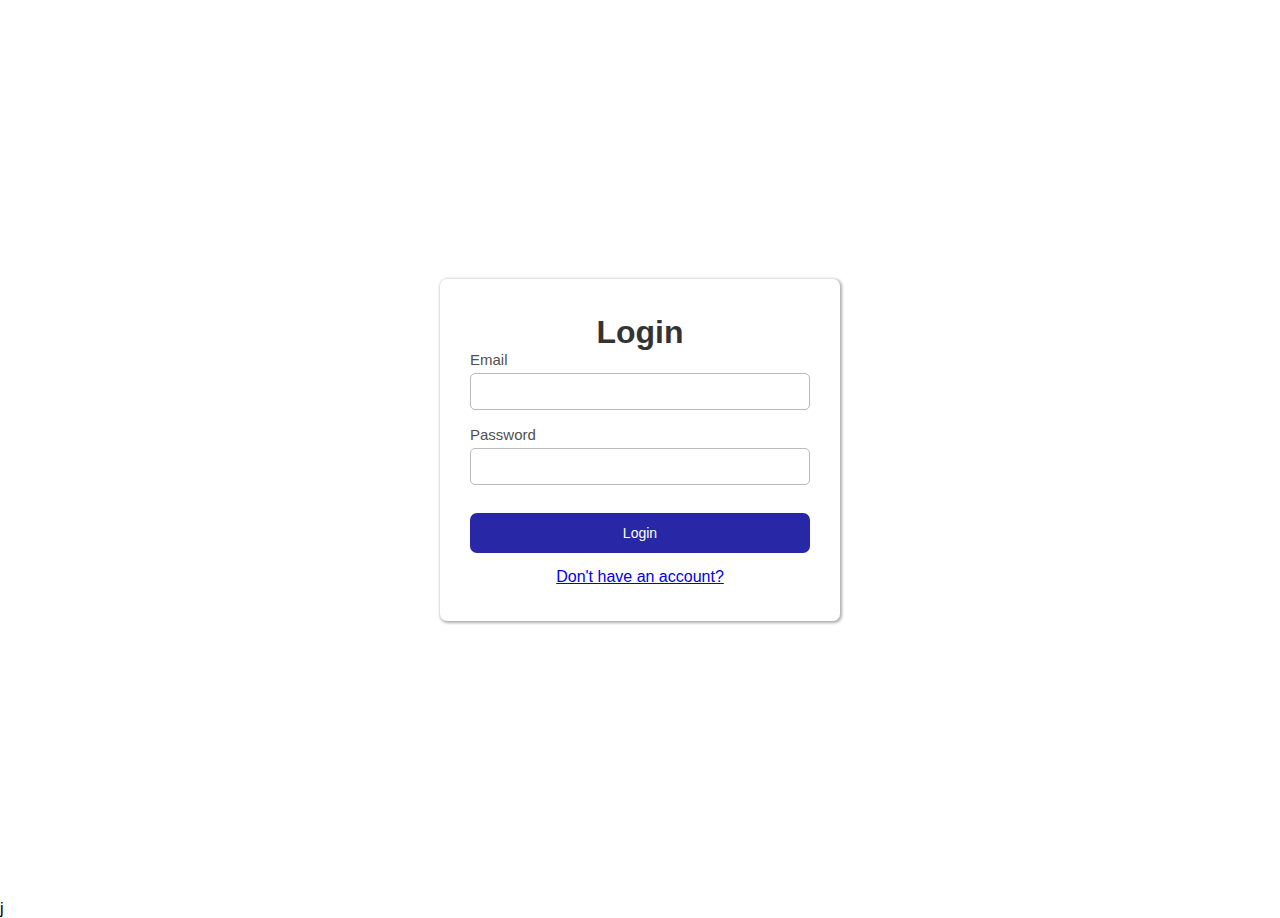
<file: index.html>
<!DOCTYPE html>
<html lang="en">
  <head>
    <meta charset="UTF-8" />
    <meta name="viewport" content="width=device-width, initial-scale=1.0" />
    <title>Document</title>
    <link rel="stylesheet" href="style.css" />
  </head>
  <body>
    <div class="container">
      <div class="login-container">
        <form action="./table.html">
          <h1>Login</h1>
          <div class="form-item">
            <label for="email">Email</label>
            <input type="text" id="email" />
          </div>
          <div class="form-item">
            <label for="password">Password</label>
            <input type="text" id="password" />
          </div>
          <button class="login-button">Login</button>
          <a href="signup.html">Don't have an account?</a>
        </form>
      </div>
    </div>
  </body>
</html>
j
</file>
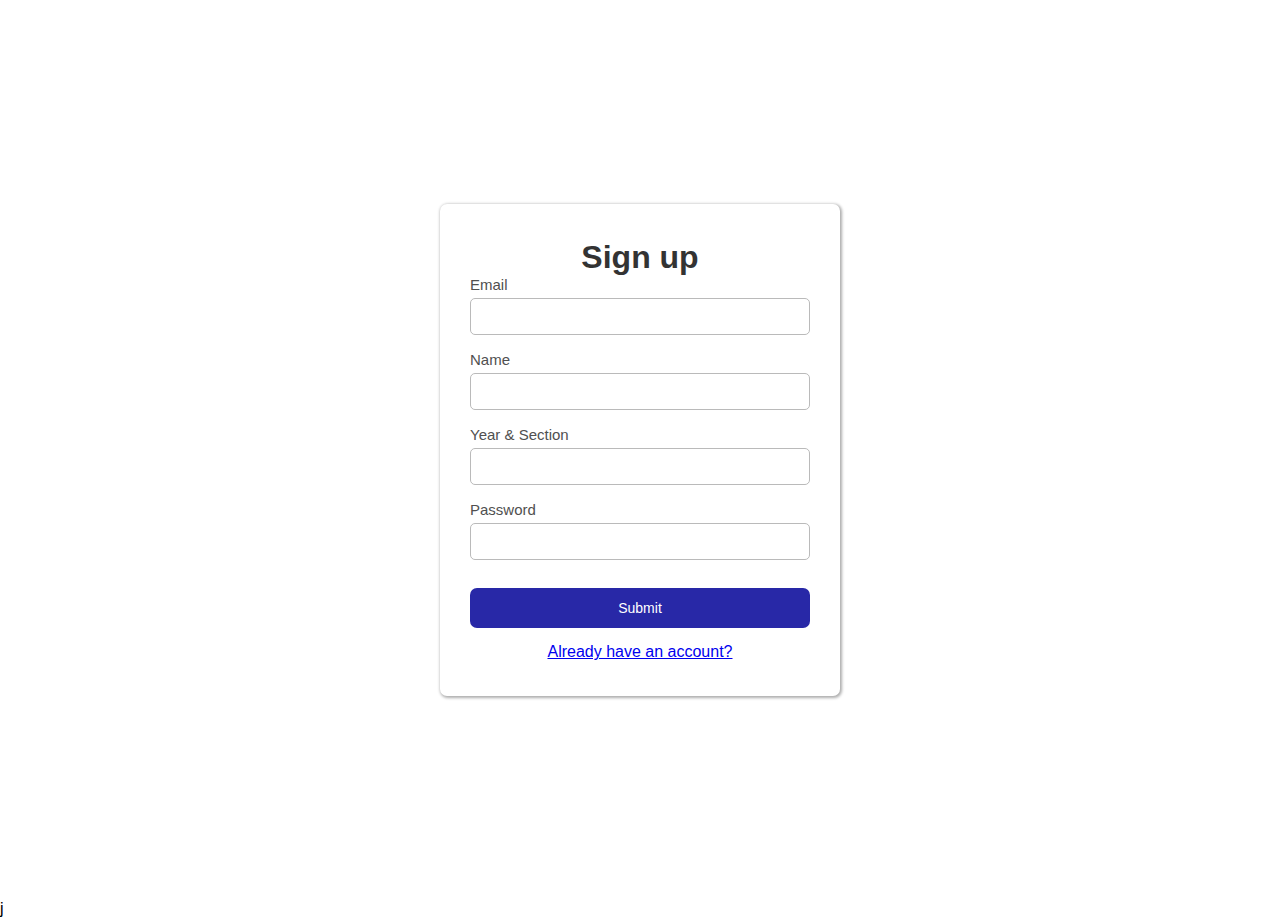
<file: signup.html>
<!DOCTYPE html>
<html lang="en">
  <head>
    <meta charset="UTF-8" />
    <meta name="viewport" content="width=device-width, initial-scale=1.0" />
    <title>Document</title>
    <link rel="stylesheet" href="style.css" />
  </head>
  <body>
    <div class="container">
      <div class="login-container">
        <form action="#">
          <h1>Sign up</h1>
          <div class="form-item">
            <label for="email">Email</label>
            <input type="text" id="email" />
          </div>
          <div class="form-item">
            <label for="email">Name</label>
            <input type="text" id="name" />
          </div>
          <div class="form-item">
            <label for="email">Year & Section</label>
            <input type="text" id="year-section" />
          </div>
          <div class="form-item">
            <label for="password">Password</label>
            <input type="text" id="password" />
          </div>
          <button class="login-button">Submit</button>
          <a href="index.html">Already have an account?</a>
        </form>
      </div>
    </div>
  </body>
</html>
j
</file>
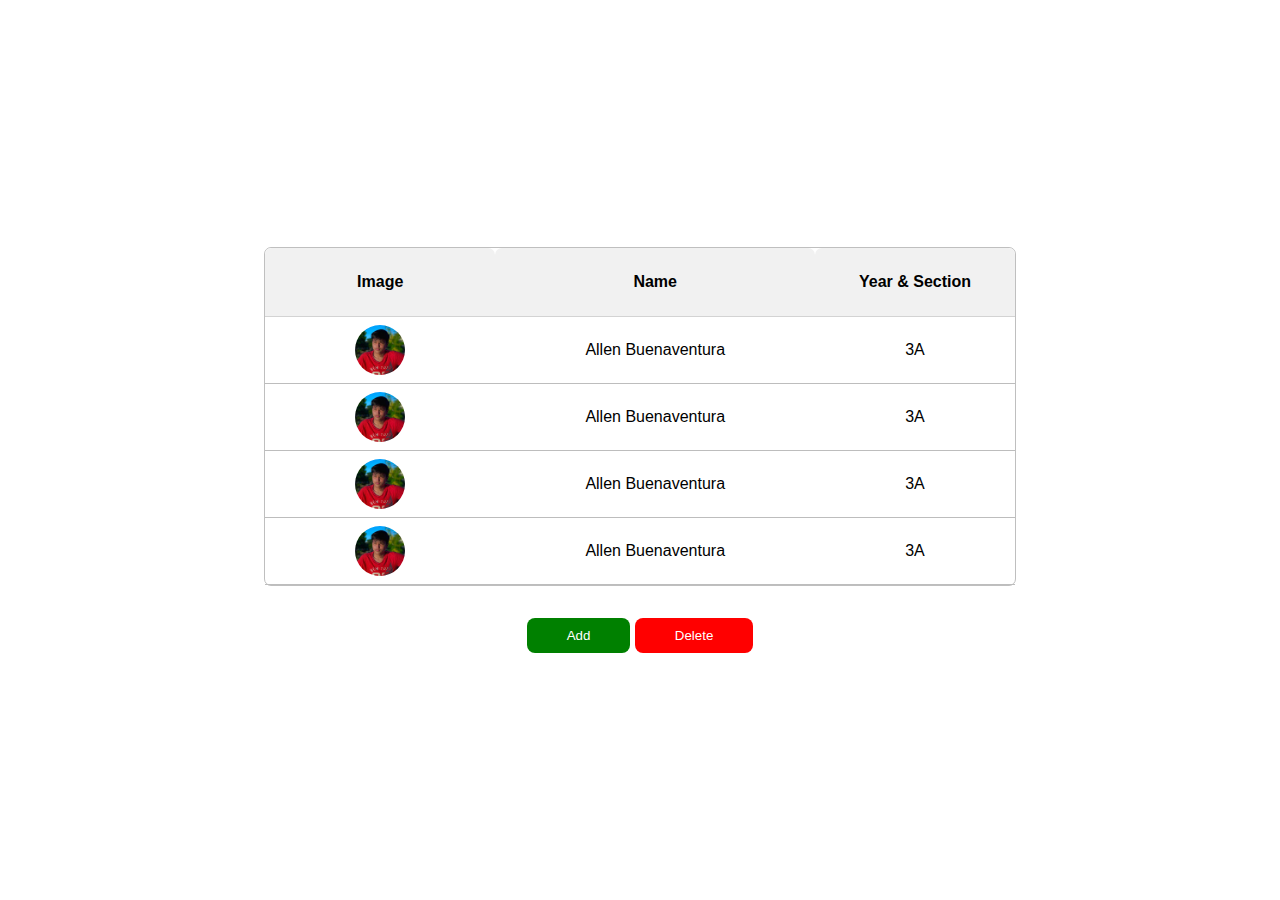
<file: table.html>
<!DOCTYPE html>
<html lang="en">
  <head>
    <meta charset="UTF-8" />
    <meta name="viewport" content="width=device-width, initial-scale=1.0" />
    <title>Document</title>
    <link rel="stylesheet" href="style.css" />
  </head>
  <body>
    <div class="container">
      <div class="table-container">
        <div class="table">
          <table>
            <thead>
              <tr>
                <th class="header">Image</th>
                <th class="header">Name</th>
                <th class="header">Year & Section</th>
              </tr>
            </thead>
            <tbody>
              <tr>
                <td style="width: 6rem">
                  <div class="image-container">
                    <img src="pic.jpeg" alt="" />
                  </div>
                </td>
                <td style="width: 20rem">Allen Buenaventura</td>
                <td>3A</td>
              </tr>
              <tr>
                <td style="width: 6rem">
                  <div class="image-container">
                    <img src="pic.jpeg" alt="" />
                  </div>
                </td>
                <td style="width: 20rem">Allen Buenaventura</td>
                <td>3A</td>
              </tr>
              <tr>
                <td style="width: 6rem">
                  <div class="image-container">
                    <img src="pic.jpeg" alt="" />
                  </div>
                </td>
                <td style="width: 20rem">Allen Buenaventura</td>
                <td>3A</td>
              </tr>
              <tr>
                <td style="width: 6rem">
                  <div class="image-container">
                    <img src="pic.jpeg" alt="" />
                  </div>
                </td>
                <td style="width: 20rem">Allen Buenaventura</td>
                <td>3A</td>
              </tr>
            </tbody>
          </table>
        </div>
        <div>
          <button class="add">Add</button>
          <button class="delete">Delete</button>
        </div>
      </div>
    </div>
  </body>
</html>
</file>
<file: style.css>
* {
  margin: 0;
  padding: 0;
  box-sizing: border-box;
  font-family: 'Gill Sans', 'Gill Sans MT', Calibri, 'Trebuchet MS', sans-serif;
}

html,
body,
:root {
  height: 100vh;
}

.container {
  height: 100%;
}

form {
  padding: 35px 30px;
  border-radius: 7px;
  width: 25rem;
  box-shadow: 1px 1px 3px 1px rgb(173, 173, 173);
}

form > h1 {
  text-align: center;
  color: rgb(51, 51, 51);
}

form > a {
  display: flex;
  justify-content: center;
  margin-top: 15px;
}

.login-container {
  display: flex;
  justify-content: center;
  align-items: center;
  height: 100%;
}

.form-item {
  display: flex;
  flex-direction: column;
  gap: 5px;
  margin-bottom: 1rem;
}

.form-item > label {
  font-size: 15px;
  color: rgb(80, 80, 80);
}

.form-item > input {
  width: 100%;
  padding: 10px 15px;
  border: 1px solid rgb(186, 186, 186);
  border-radius: 5px;
}

input:focus {
  outline: none;
  border-color: rgb(50, 50, 196);
}

.login-button {
  font-size: 14px;
  color: white;
  width: 100%;
  padding: 12px 0;
  border: none;
  border-radius: 7px;
  background-color: rgb(40, 40, 167);
  margin-top: 0.8rem;
}

table,
thead,
th,
tr,
td {
  border-collapse: collapse;
}

.table {
  border: 1px solid rgb(191, 191, 191);
  border-radius: 7px;
}

.table-container {
  display: flex;
  flex-direction: column;
  gap: 2rem;
  justify-content: center;
  align-items: center;
  height: 100%;
}

th {
  padding: 25px 30px;
  background-color: rgb(241, 241, 241);
  border-top-left-radius: 7px;
  border-top-right-radius: 7px;
}

td {
  padding: 8px 90px;
  text-align: center;
  border-bottom: 1px solid rgb(189, 189, 189);
}

.header {
  border-bottom: 1px solid rgb(211, 211, 211);
}

.image-container {
  height: 50px;
  width: 50px;
  overflow: hidden;
  border-radius: 100%;
}

.image-container > img {
  height: 100%;
  width: 100%;
  object-fit: cover;
}

button {
  border: none;
  padding: 10px 40px;
  color: white;
  border-radius: 8px;
  cursor: pointer;
}

.add {
  background-color: green;
}

.delete {
  background-color: red;
}
</file>
